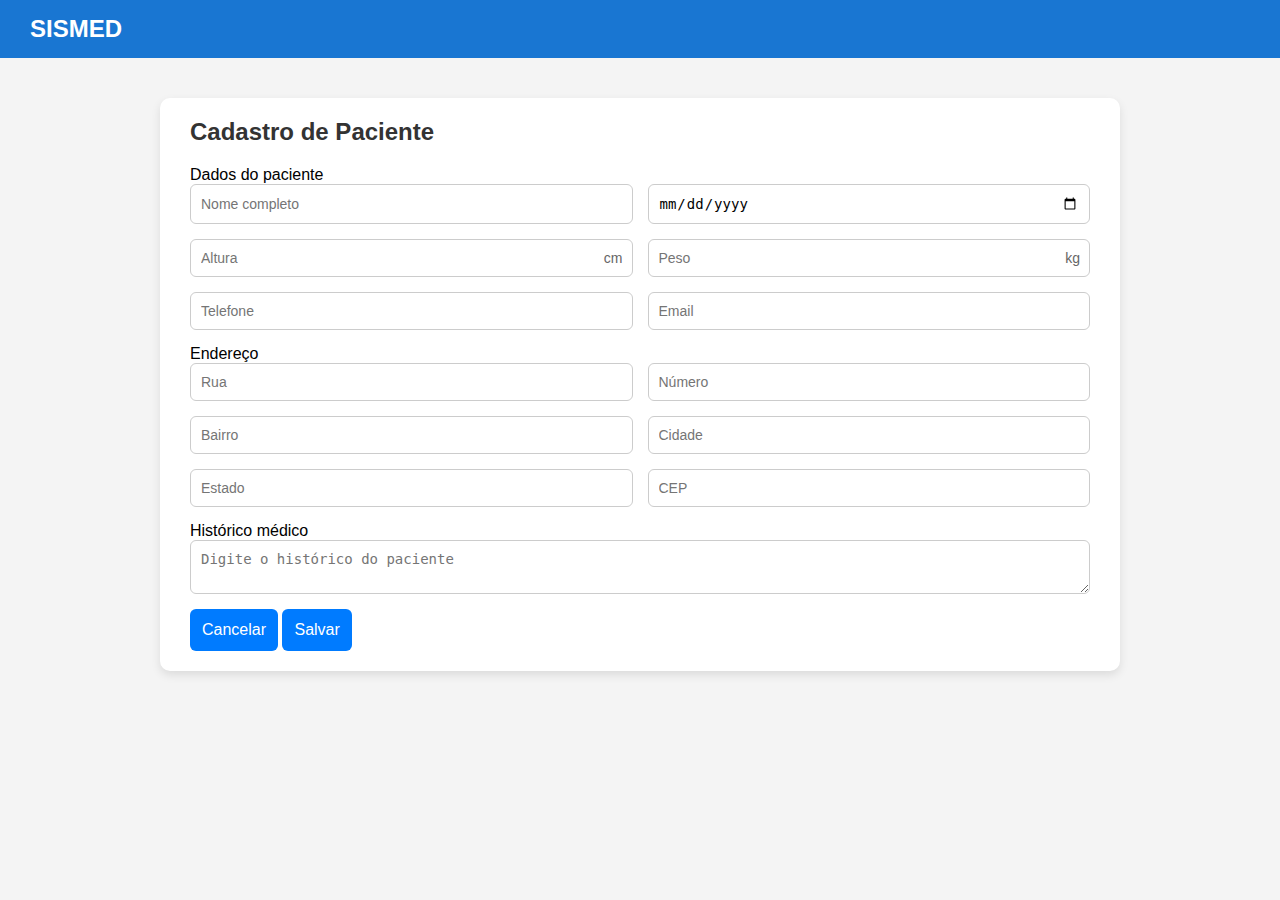
<file: CadastroDePaciente.html>
<!DOCTYPE html>
<html lang="pt-BR">
<head>
  <meta charset="UTF-8">
  <meta name="viewport" content="width=device-width, initial-scale=1.0">
  <title>SISMED - Cadastro de Paciente</title>
  
  <link rel="stylesheet" href="StyleCadastroDePaciente.css">
</head>
<body>

  <header>SISMED</header>

  <div class="container">
    <h2>Cadastro de Paciente</h2>

    
    <div class="section-title">Dados do paciente</div>
    <div class="form-group">
      <input type="text" placeholder="Nome completo">
      <input type="date" placeholder="Data de nascimento">
    </div>
    <div class="form-group">
      <div class="input-with-unit">
        <input type="number" placeholder="Altura">
        <span class="unit">cm</span>
      </div>
      <div class="input-with-unit">
        <input type="number" placeholder="Peso">
        <span class="unit">kg</span>
      </div>
    </div>
    <div class="form-group">
      <input type="tel" placeholder="Telefone">
      <input type="email" placeholder="Email">
    </div>

   
    <div class="section-title">Endereço</div>
    <div class="form-group">
      <input type="text" placeholder="Rua">
      <input type="text" placeholder="Número">
    </div>
    <div class="form-group">
      <input type="text" placeholder="Bairro">
      <input type="text" placeholder="Cidade">
    </div>
    <div class="form-group">
      <input type="text" placeholder="Estado">
      <input type="text" placeholder="CEP">
    </div>

    
    <div class="section-title">Histórico médico</div>
    <div class="form-group">
      <textarea placeholder="Digite o histórico do paciente"></textarea>
    </div>

    
    <div class="btn-group">
      <button class="btn-secondary">Cancelar</button>
      <button class="btn-primary">Salvar</button>
    </div>
  </div>

</body>
</html>
</file>
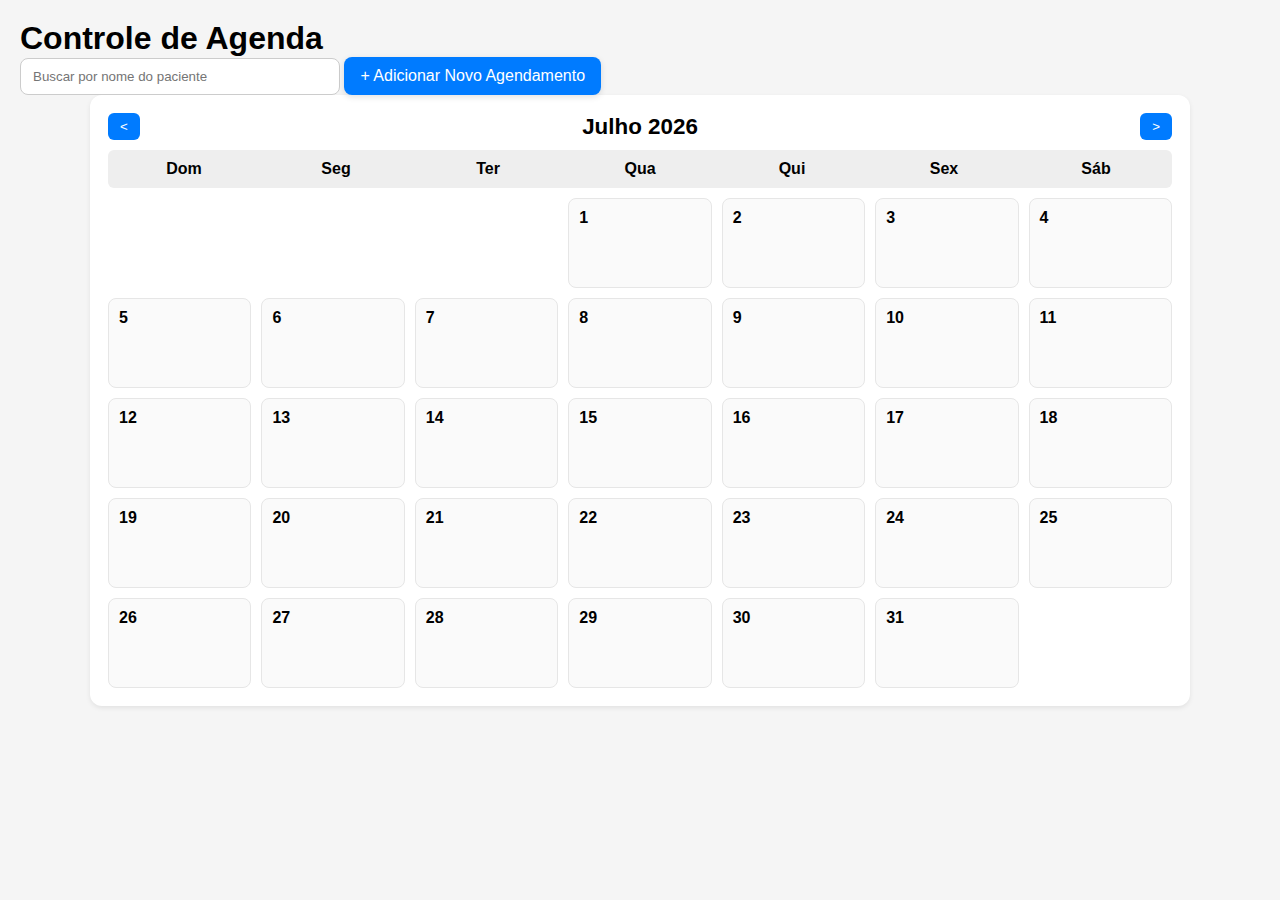
<file: ControleDeAgenda.html>
<!DOCTYPE html>
<html lang="pt-BR">
<head>
  <meta charset="UTF-8">
  <meta name="viewport" content="width=device-width, initial-scale=1.0">
  <title>Controle de Agenda</title>
  <link rel="stylesheet" href="StyleControleDeAgenda.css">
</head>
<body>
  <header>
    <h1>Controle de Agenda</h1>
    <input type="text" id="search" placeholder="Buscar por nome do paciente">

    <!-- Botão de adicionar -->
    <button id="addAgendamento">+ Adicionar Novo Agendamento</button>
  </header>

  <div class="calendar">
    <div class="month">
      <button class="nav-btn" id="prev">&lt;</button>
      <h2 id="monthYear"></h2>
      <button class="nav-btn" id="next">&gt;</button>
    </div>

    <div class="weekdays">
      <div>Dom</div>
      <div>Seg</div>
      <div>Ter</div>
      <div>Qua</div>
      <div>Qui</div>
      <div>Sex</div>
      <div>Sáb</div>
    </div>

    <div class="days" id="days">
      <!-- Dias serão gerados pelo JavaScript -->
    </div>
  </div>

  <script src="ScriptControleDeAgenda.js"></script>
</body>
</html>
</file>
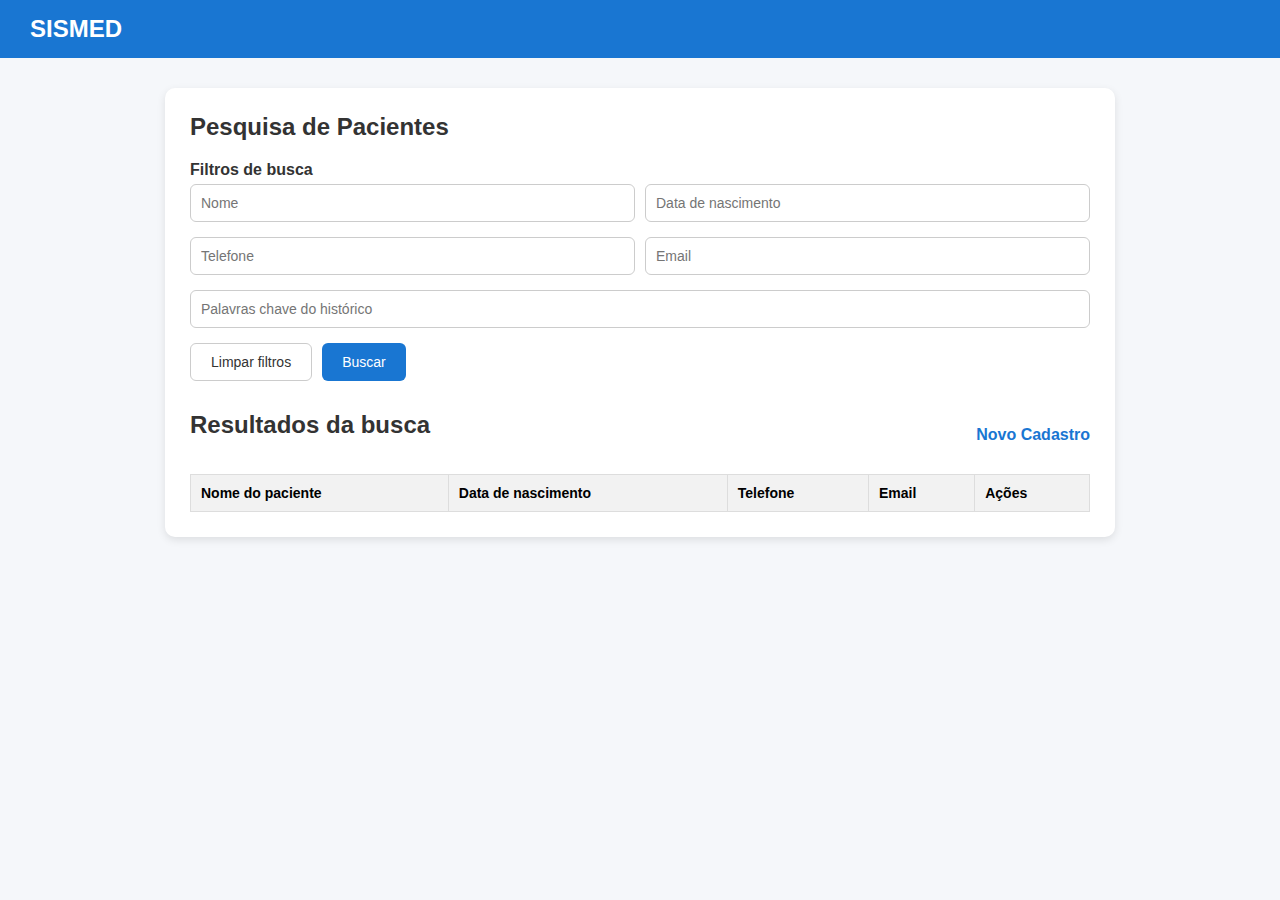
<file: PesquisaDePaciente.html>
<!DOCTYPE html>
<html lang="pt-BR">
<head>
  <meta charset="UTF-8">
  <meta name="viewport" content="width=device-width, initial-scale=1.0">
  <title>SISMED - Pesquisa de Pacientes</title>
  <link rel="stylesheet" href="StylePesquisaDePaciente.css">
</head>
<body>

  <header>SISMED</header>

  <div class="container">
    <h2>Pesquisa de Pacientes</h2>

    <div class="section-title">Filtros de busca</div>
    <div class="form-group">
      <input type="text" placeholder="Nome">
      <input type="text" placeholder="Data de nascimento" 
             onfocus="(this.type='date')" onblur="(this.type='text')">
    </div>
    <div class="form-group">
      <input type="tel" placeholder="Telefone">
      <input type="email" placeholder="Email">
    </div>
    <div class="form-group">
      <input type="text" placeholder="Palavras chave do histórico">
    </div>

    <div class="btn-group">
      <button class="btn-secondary" onclick="limpar()">Limpar filtros</button>
      <button class="btn-primary" onclick="buscar()">Buscar</button>
    </div>

    <div class="results">
      <div class="results-header">
        <h2>Resultados da busca</h2>
        <a href="CadastroDePaciente.html">Novo Cadastro</a>
      </div>

      <table>
        <thead>
          <tr>
            <th>Nome do paciente</th>
            <th>Data de nascimento</th>
            <th>Telefone</th>
            <th>Email</th>
            <th>Ações</th>
          </tr>
        </thead>
        <tbody id="resultados">
  
        </tbody>
      </table>
    </div>
  </div>


</body>
</html>
</file>
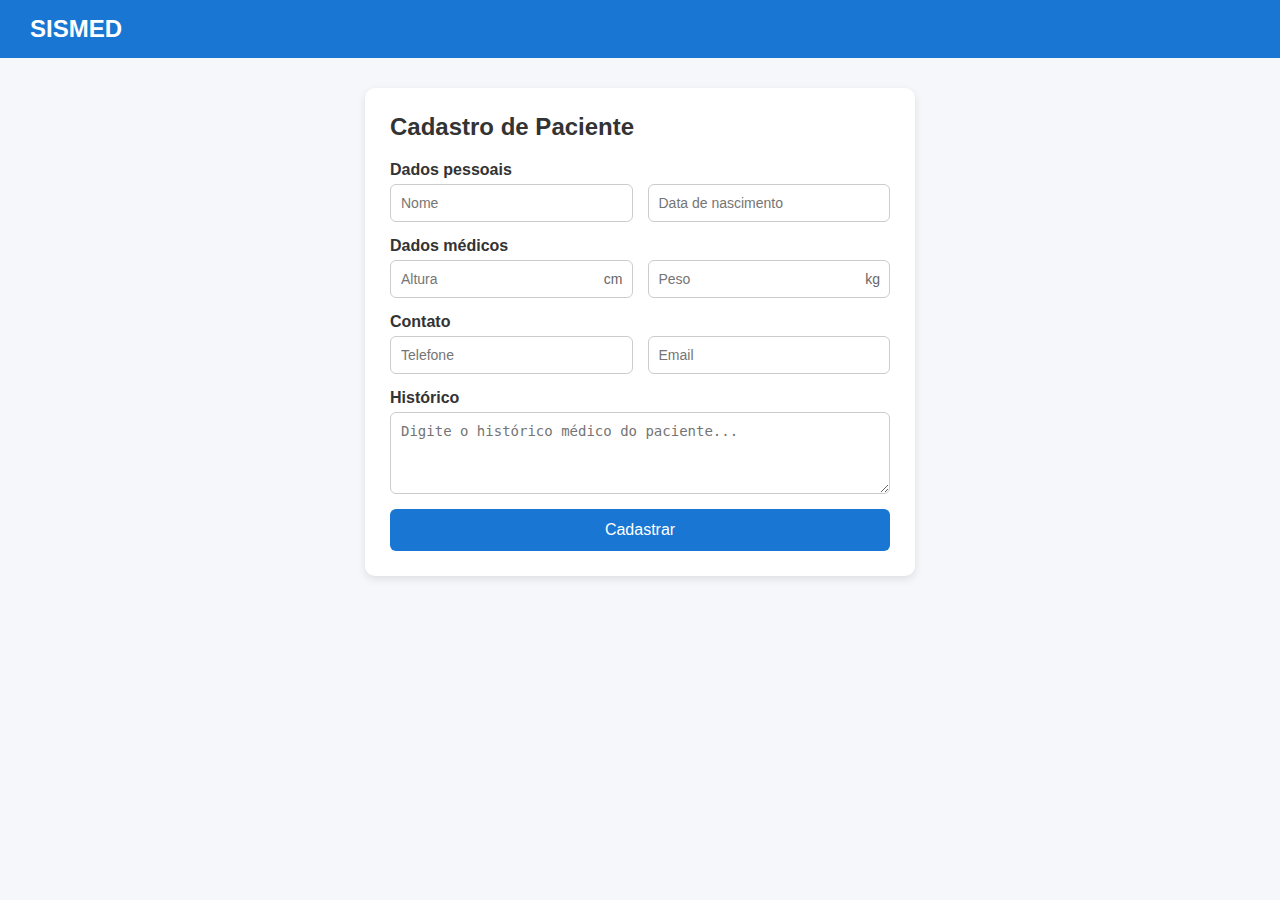
<file: StyleCadastroDePaciente.html>
<!DOCTYPE html>
<html lang="pt-BR">
<head>
  <meta charset="UTF-8">
  <meta name="viewport" content="width=device-width, initial-scale=1.0">
  <title>SISMED - Cadastro de Paciente</title>
  <style>
    body {
      font-family: Arial, sans-serif;
      margin: 0;
      background-color: #f5f7fa;
    }

    header {
      background-color: #1976d2;
      padding: 15px 30px;
      color: #fff;
      font-size: 24px;
      font-weight: bold;
    }

    .container {
      max-width: 500px;
      margin: 30px auto;
      background: white;
      padding: 25px;
      border-radius: 10px;
      box-shadow: 0px 3px 8px rgba(0,0,0,0.1);
    }

    h2 {
      margin-top: 0;
      margin-bottom: 20px;
      color: #333;
    }

    .section-title {
      font-weight: bold;
      margin: 15px 0 5px;
      color: #333;
    }

    .form-group {
      display: flex;
      gap: 15px;
      margin-bottom: 15px;
    }

    .input-with-unit {
     position: relative;
     flex: 1;
    }   

    .input-with-unit input {
    width: 100%;
    padding: 10px;
    padding-right: 40px; 
    border: 1px solid #ccc;
    border-radius: 6px;
    font-size: 14px;
    box-sizing:border-box ;
    }

    .input-with-unit .unit {
    position: absolute;
    right: 10px;
    top: 50%;
    transform: translateY(-50%);
    color: #666;
    font-size: 14px;
    pointer-events: none; 
    }

    .form-group input, 
    .form-group textarea {
      width: 100%;
      padding: 10px;
      border: 1px solid #ccc;
      border-radius: 6px;
      font-size: 14px;
    }

    textarea {
      resize: vertical;
      min-height: 60px;
    }

    button {
      width: 100%;
      padding: 12px;
      background-color: #1976d2;
      border: none;
      border-radius: 6px;
      color: white;
      font-size: 16px;
      cursor: pointer;
    }

    button:hover {
      background-color: #1565c0;
    }
  </style>
</head>
<body>

  <header>SISMED</header>

  <div class="container">
    <h2>Cadastro de Paciente</h2>

    <div class="section-title">Dados pessoais</div>
    <div class="form-group">
      <input type="text" placeholder="Nome">
      <input type="text" placeholder="Data de nascimento" onfocus="(this.type='date')" onblur="(this.type='text')" >
    </div>

    <div class="section-title">Dados médicos</div>
    <div class="form-group">
        <div class= "input-with-unit">
      <input type="number" placeholder="Altura"><span class="unit">cm  </span></div>
        <div class= "input-with-unit">
      <input type="number" placeholder="Peso"><span class="unit">kg  </span>
    </div></div>

    <div class="section-title">Contato</div>
    <div class="form-group">
      <input type="tel" placeholder="Telefone">
      <input type="email" placeholder="Email">
    </div>

    <div class="section-title">Histórico</div>
    <div class="form-group">
      <textarea placeholder="Digite o histórico médico do paciente..."></textarea>
    </div>

    <button onclick="cadastrar()">Cadastrar</button>
  </div>

  <script>
    function cadastrar() {
      alert("Paciente cadastrado com sucesso!");
    }
  </script>

</body>
</html>
</file>
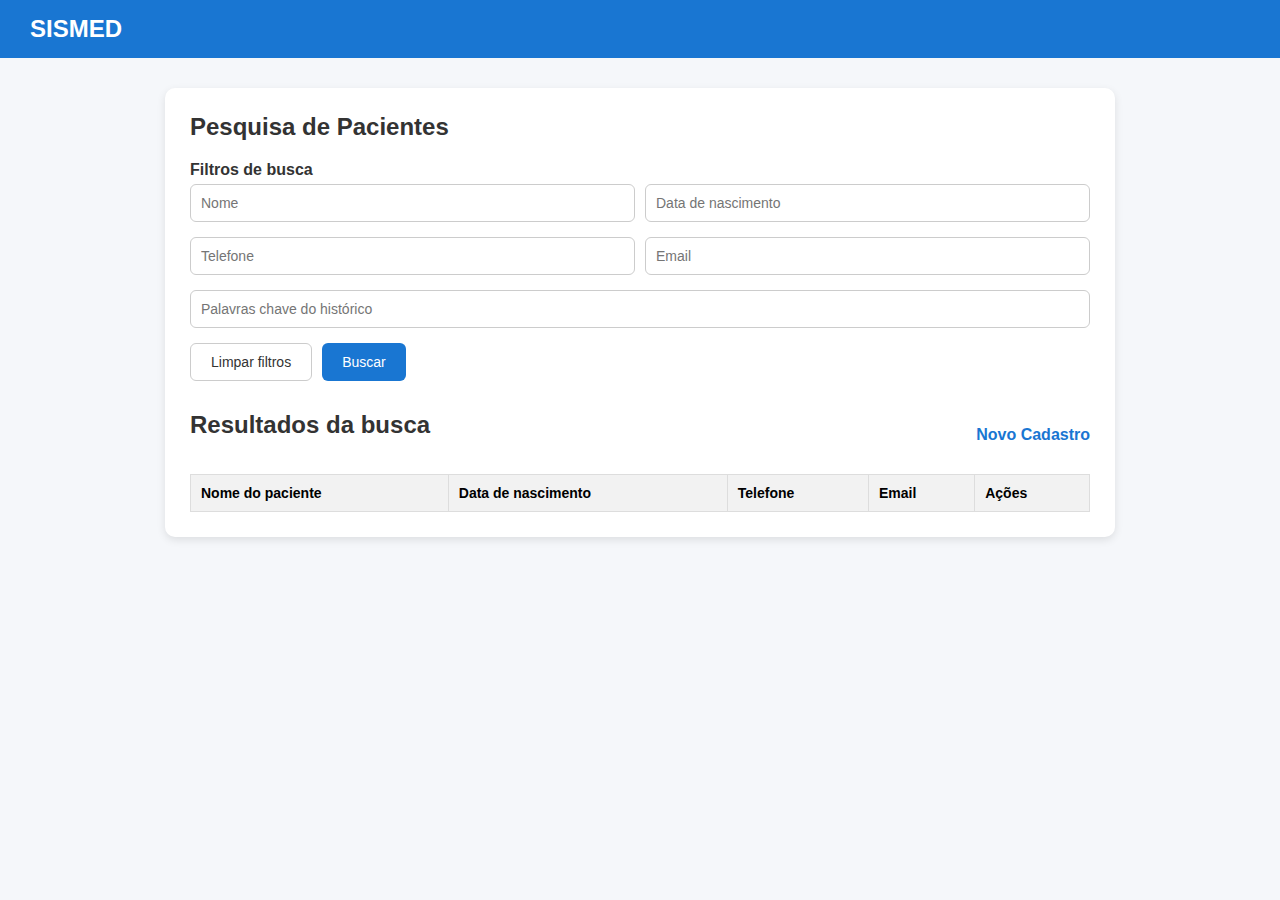
<file: StyleProcurarPaciente.html>
<!DOCTYPE html>
<html lang="pt-BR">
<head>
  <meta charset="UTF-8">
  <meta name="viewport" content="width=device-width, initial-scale=1.0">
  <title>SISMED - Pesquisa de Pacientes</title>
  <style>
    body {
      font-family: Arial, sans-serif;
      margin: 0;
      background-color: #f5f7fa;
    }

    header {
      background-color: #1976d2;
      padding: 15px 30px;
      color: #fff;
      font-size: 24px;
      font-weight: bold;
    }

    .container {
      max-width: 900px;
      margin: 30px auto;
      background: white;
      padding: 25px;
      border-radius: 10px;
      box-shadow: 0px 3px 8px rgba(0,0,0,0.1);
    }

    h2 {
      margin-top: 0;
      color: #333;
    }

    .section-title {
      font-weight: bold;
      margin: 15px 0 5px;
      color: #333;
    }

    .form-group {
      display: flex;
      gap: 10px;
      margin-bottom: 15px;
    }

    .form-group input {
      flex: 1;
      padding: 10px;
      border: 1px solid #ccc;
      border-radius: 6px;
      font-size: 14px;
    }

    .btn-group {
      display: flex;
      gap: 10px;
    }

    button {
      padding: 10px 20px;
      border-radius: 6px;
      font-size: 14px;
      cursor: pointer;
    }

    .btn-primary {
      background-color: #1976d2;
      border: none;
      color: white;
    }

    .btn-primary:hover {
      background-color: #1565c0;
    }

    .btn-secondary {
      background-color: #fff;
      border: 1px solid #ccc;
      color: #333;
    }

    .results {
      margin-top: 30px;
    }

    .results-header {
      display: flex;
      justify-content: space-between;
      align-items: center;
    }

    .results-header a {
      text-decoration: none;
      color: #1976d2;
      font-weight: bold;
    }

    table {
      width: 100%;
      border-collapse: collapse;
      margin-top: 15px;
    }

    table th, table td {
      border: 1px solid #ddd;
      padding: 10px;
      text-align: left;
      font-size: 14px;
    }

    table th {
      background-color: #f2f2f2;
      font-weight: bold;
    }

    .action-links a {
      margin-right: 10px;
      text-decoration: none;
      color: #1976d2;
      font-weight: bold;
      font-size: 14px;
    }
  </style>
</head>
<body>

  <header>SISMED</header>

  <div class="container">
    <h2>Pesquisa de Pacientes</h2>

    <!-- Filtros de busca -->
    <div class="section-title">Filtros de busca</div>
    <div class="form-group">
      <input type="text" placeholder="Nome">
      <input type="text" placeholder="Data de nascimento" 
             onfocus="(this.type='date')" onblur="(this.type='text')">
    </div>
    <div class="form-group">
      <input type="tel" placeholder="Telefone">
      <input type="email" placeholder="Email">
    </div>
    <div class="form-group">
      <input type="text" placeholder="Palavras chave do histórico">
    </div>

    <div class="btn-group">
      <button class="btn-secondary" onclick="limpar()">Limpar filtros</button>
      <button class="btn-primary" onclick="buscar()">Buscar</button>
    </div>

    <!-- Resultados -->
    <div class="results">
      <div class="results-header">
        <h2>Resultados da busca</h2>
        <a href="#">Novo Cadastro</a>
      </div>

      <table>
        <thead>
          <tr>
            <th>Nome do paciente</th>
            <th>Data de nascimento</th>
            <th>Telefone</th>
            <th>Email</th>
            <th>Ações</th>
          </tr>
        </thead>
        <tbody id="resultados">
          <!-- Aqui os dados do banco vão ser inseridos -->
        </tbody>
      </table>
    </div>
  </div>

  <script>
    function limpar() {
      document.querySelectorAll("input").forEach(input => input.value = "");
    }

    function buscar() {
      alert("Aqui você vai conectar com o banco e preencher a tabela dinamicamente!");
    }
  </script>

</body>
</html>
</file>
<file: StyleCadastroDePaciente.css>
body {
  font-family: Arial, sans-serif;
  background-color: #f4f4f4;
  margin: 0;
  padding: 0;
}

header {
  background-color: #1976d2;
  padding: 15px 30px;
  color: #fff;
  font-size: 24px;
  font-weight: bold;
}


.container {
  width: 80%;
  max-width: 900px;
  margin: 40px auto;
  background: #fff;
  padding: 20px 30px;
  border-radius: 10px;
  box-shadow: 0 4px 10px rgba(0, 0, 0, 0.1);
}

h2 {
  margin-top: 0;
  color: #333;
}

form {
  display: flex;
  flex-direction: column;
  gap: 15px;
}

label {
  font-weight: bold;
  color: #555;
  display: block;
  margin-bottom: 5px;
}

input,
textarea {
  width: 100%;
  padding: 10px;
  border: 1px solid #ccc;
  border-radius: 6px;
  font-size: 14px;
  box-sizing: border-box;
}

.form-group {
  display: flex;
  flex-wrap: nowrap; 
  gap: 15px;
  margin-bottom: 15px;
}

.form-group > * {
  flex: 1; 
  min-width: 0; 
}

.input-with-unit {
  position: relative;
  flex: 1;
}

.input-with-unit input {
  width: 100%;
  padding-right: 40px; 
  box-sizing: border-box;
}

.input-with-unit .unit {
  position: absolute;
  right: 10px;
  top: 50%;
  transform: translateY(-50%);
  color: #666;
  font-size: 14px;
  pointer-events: none;
}


button {
  padding: 12px;
  border: none;
  border-radius: 6px;
  background-color: #007bff;
  color: white;
  font-size: 16px;
  cursor: pointer;
  transition: background 0.3s;
}

button:hover {
  background-color: #0056b3;
}
</file>
<file: StyleControleDeAgenda.css>
* { box-sizing: border-box; margin: 0; padding: 0; font-family: Arial, sans-serif; }

body {
  background: #f5f5f5;
  padding: 20px;
}

/* conteúdo centralizado com largura máxima igual ao do calendário */
.top-bar {
  display: flex;
  justify-content: center; /* título centralizado */
  margin-bottom: 12px;
}

.top-bar h1 {
  font-size: 2rem;
  color: #222;
}

/* container da busca (centralizada) */
.search-container {
  display: flex;
  justify-content: center;
  margin-bottom: 8px;
}

/* largura do campo de busca */
#search {
  width: 320px;
  padding: 10px 12px;
  border-radius: 8px;
  border: 1px solid #ccc;
}

.add-container {
  display: flex;
  justify-content: flex-end; 
  margin: 8px auto 18px;
  width: 90%;
  max-width: 1100px; 
}

#addAgendamento {
  display: inline-flex;
  align-items: center;
  gap: 8px;
  padding: 10px 16px;
  background-color: #007bff;
  color: #fff;
  border: none;
  border-radius: 8px;
  cursor: pointer;
  font-size: 1rem;
  box-shadow: 0 2px 6px rgba(0,0,0,0.12);
  transition: transform .12s ease, background-color .12s ease;
}

#addAgendamento i { font-size: 0.95rem; }

#addAgendamento:hover {
  background-color: #0056b3;
  transform: translateY(-2px);
}

/* CALENDÁRIO */
.calendar {
  background: #fff;
  border-radius: 12px;
  box-shadow: 0 2px 5px rgba(0,0,0,0.08);
  padding: 18px;
  width: 90%;
  max-width: 1100px; /* mesma largura do add-container */
  margin: 0 auto; /* centraliza */
}

.month {
  display: flex;
  justify-content: space-between;
  align-items: center;
  margin-bottom: 10px;
}

.month h2 { font-size: 1.4rem; text-transform: capitalize; text-align: center; width: 100%; }

.nav-btn {
  background: #007bff;
  color: #fff;
  border: none;
  padding: 6px 12px;
  border-radius: 6px;
  cursor: pointer;
}

.weekdays {
  display: grid;
  grid-template-columns: repeat(7, 1fr);
  background: #eee;
  border-radius: 6px;
  padding: 10px 0;
  text-align: center;
  font-weight: 700;
  margin-bottom: 10px;
}

.days {
  display: grid;
  grid-template-columns: repeat(7, 1fr);
  gap: 10px;
}

.day {
  background: #fafafa;
  border: 1px solid #e6e6e6;
  border-radius: 8px;
  padding: 10px;
  min-height: 90px;
}

.day .date { font-weight: 700; margin-bottom: 6px; display: block; }

.empty { background: transparent; border: none; }
</file>
<file: StylePesquisaDePaciente.css>
body {
  font-family: Arial, sans-serif;
  margin: 0;
  background-color: #f5f7fa;
}

header {
  background-color: #1976d2;
  padding: 15px 30px;
  color: #fff;
  font-size: 24px;
  font-weight: bold;
}

.container {
  max-width: 900px;
  margin: 30px auto;
  background: white;
  padding: 25px;
  border-radius: 10px;
  box-shadow: 0px 3px 8px rgba(0,0,0,0.1);
}

h2 {
  margin-top: 0;
  color: #333;
}

.section-title {
  font-weight: bold;
  margin: 15px 0 5px;
  color: #333;
}

.form-group {
  display: flex;
  gap: 10px;
  margin-bottom: 15px;
}

.form-group input {
  flex: 1;
  padding: 10px;
  border: 1px solid #ccc;
  border-radius: 6px;
  font-size: 14px;
}

.btn-group {
  display: flex;
  gap: 10px;
}

button {
  padding: 10px 20px;
  border-radius: 6px;
  font-size: 14px;
  cursor: pointer;
}

.btn-primary {
  background-color: #1976d2;
  border: none;
  color: white;
}

.btn-primary:hover {
  background-color: #1565c0;
}

.btn-secondary {
  background-color: #fff;
  border: 1px solid #ccc;
  color: #333;
}

.results {
  margin-top: 30px;
}

.results-header {
  display: flex;
  justify-content: space-between;
  align-items: center;
}

.results-header a {
  text-decoration: none;
  color: #1976d2;
  font-weight: bold;
}

table {
  width: 100%;
  border-collapse: collapse;
  margin-top: 15px;
}

table th, table td {
  border: 1px solid #ddd;
  padding: 10px;
  text-align: left;
  font-size: 14px;
}

table th {
  background-color: #f2f2f2;
  font-weight: bold;
}

.action-links a {
  margin-right: 10px;
  text-decoration: none;
  color: #1976d2;
  font-weight: bold;
  font-size: 14px;
}
</file>
